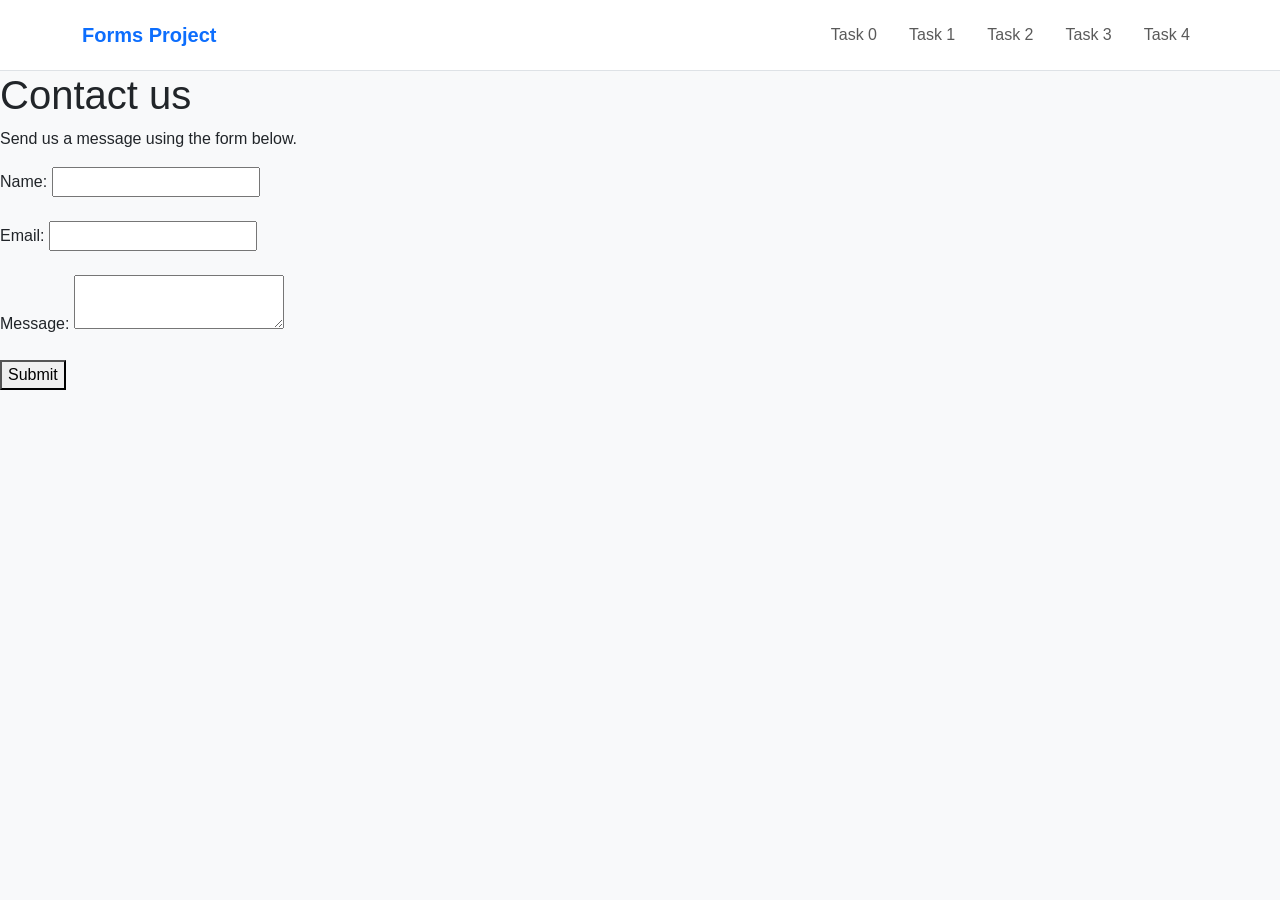
<file: index.html>
<!DOCTYPE html>
<html lang="en">
<head>

    <meta charset="UTF-8">
    <meta name="viewport" content="width=device-width, initial-scale=1.0">

    <link rel="stylesheet" href="bootstrap.css">
    <link rel="stylesheet" href="style.css">
    <title>Contact form</title>
</head>


<body>





<nav class="navbar navbar-expand-lg bg-white border-bottom">
    <div class="container">

        <a class="navbar-brand fw-bold" href="index.html">
            Forms Project
        </a>

        <div class="navbar-nav flex-row flex-wrap gap-3">
            <a class="nav-link" href="index.html">
                Task 0
            </a>

            <a class="nav-link" href="validation.html">
                Task 1
            </a>

            <a class="nav-link" href="bootstrap-form.html">
                Task 2
            </a>

            <a class="nav-link" href="bootstrap-validation.html">
                Task 3
            </a>

            <a class="nav-link" href="registration.html">
                Task 4
            </a>
        </div>

    </div>
</nav>


<h1>Contact us</h1>
<p>Send us a message using the form below.</p>


<form>
    <label for="name">Name:</label>
    <input type="text" id="name" name="name">

    <br><br>

    <label for="email">Email:</label>
    <input type="email" id="email" name="email">

    <br><br>

    <label for="message">Message:</label>
    <textarea type="message" id="message" name="message"></textarea>

    <br><br>

    <button type="submit">Submit</button>

</form>

</body>
</html>
</file>
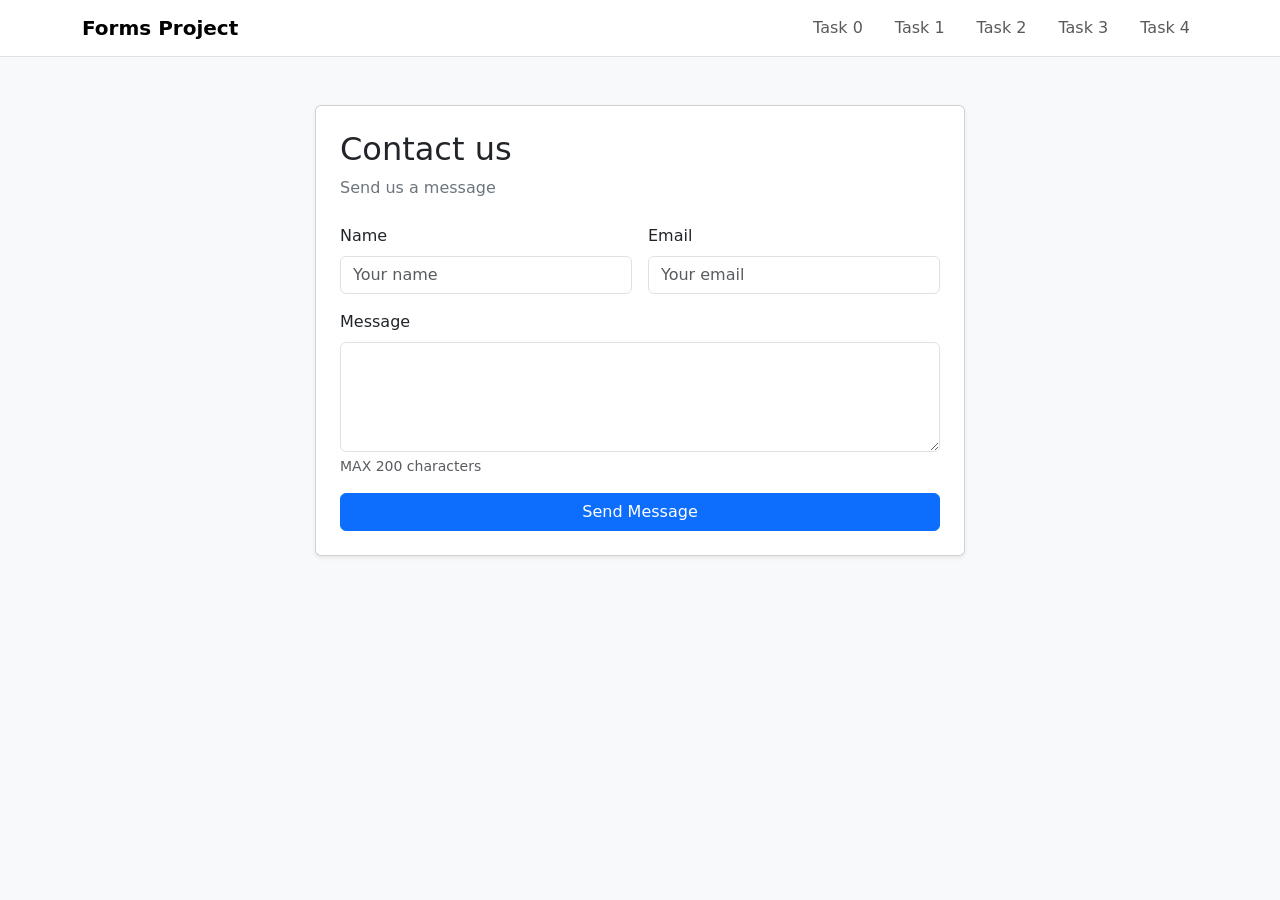
<file: bootstrap-form.html>
<!DOCTYPE html>
<html lang="en" xmlns="http://www.w3.org/1999/html">
<head>
    <meta charset="UTF-8">
    <meta name="viewport"
          content="width=device-width, initial-scale=1.0">
    <link rel="stylesheet" href="bootstrap.css">
    <link rel="stylesheet" href="style.css">





    <title>Bootstrap Contact Form</title>

    <link rel="stylesheet" href="bootstrap.css">
</head>
<body class="bg-light">


<nav class="navbar navbar-expand-lg bg-white border-bottom">
    <div class="container">

        <a class="navbar-brand fw-bold" href="index.html">
            Forms Project
        </a>

        <div class="navbar-nav flex-row flex-wrap gap-3">
            <a class="nav-link" href="index.html">
                Task 0
            </a>

            <a class="nav-link" href="validation.html">
                Task 1
            </a>

            <a class="nav-link" href="bootstrap-form.html">
                Task 2
            </a>

            <a class="nav-link" href="bootstrap-validation.html">
                Task 3
            </a>

            <a class="nav-link" href="registration.html">
                Task 4
            </a>
        </div>

    </div>
</nav>







    <div class="container py-5">
        <div class="card shadow-sm mx-auto"
             style="max-width:650px;">

            <div class="card-body p-4">
                <h2 class="mb-2">Contact us</h2>

                <p class="text-secondary mb-4">
                    Send us a message
                </p>
                <form class="row g-3">

                    <div class="col-md-6">
                        <label for="name" class="form-label">
                            Name
                        </label>
                        <input type="text"
                               class="form-control"
                               id="name"
                               name="name"
                               placeholder="Your name"
                               required>

                    </div>

                    <div class="col-md-6">
                        <label for="email" class="form-label">Email</label>

                        <input type="email"
                               class="form-control"
                               id="email"
                               name="email"
                               placeholder="Your email"
                               required>
                    </div>

                    <div class="col-12">
                        <label for="message" class="form-label">
                            Message
                        </label>
                        <textarea
                            class="form-control"
                            id="message"
                            name="message"
                            rows="4"
                            maxlength="200"
                            placeholder="Write your message......"
                            aria-describedby="messageeHelp"
                            required>
                        </textarea>

                        <div id="messageHelp" class="form-text">
                            MAX 200 characters
                        </div>

                    </div>



                    <div class="col-12">
                        <button type="submit"
                                class="btn btn-primary w-100">
                            Send Message
                        </button>
                    </div>


                </form>

            </div>

        </div>
    </div>





</body>
</html>
</file>
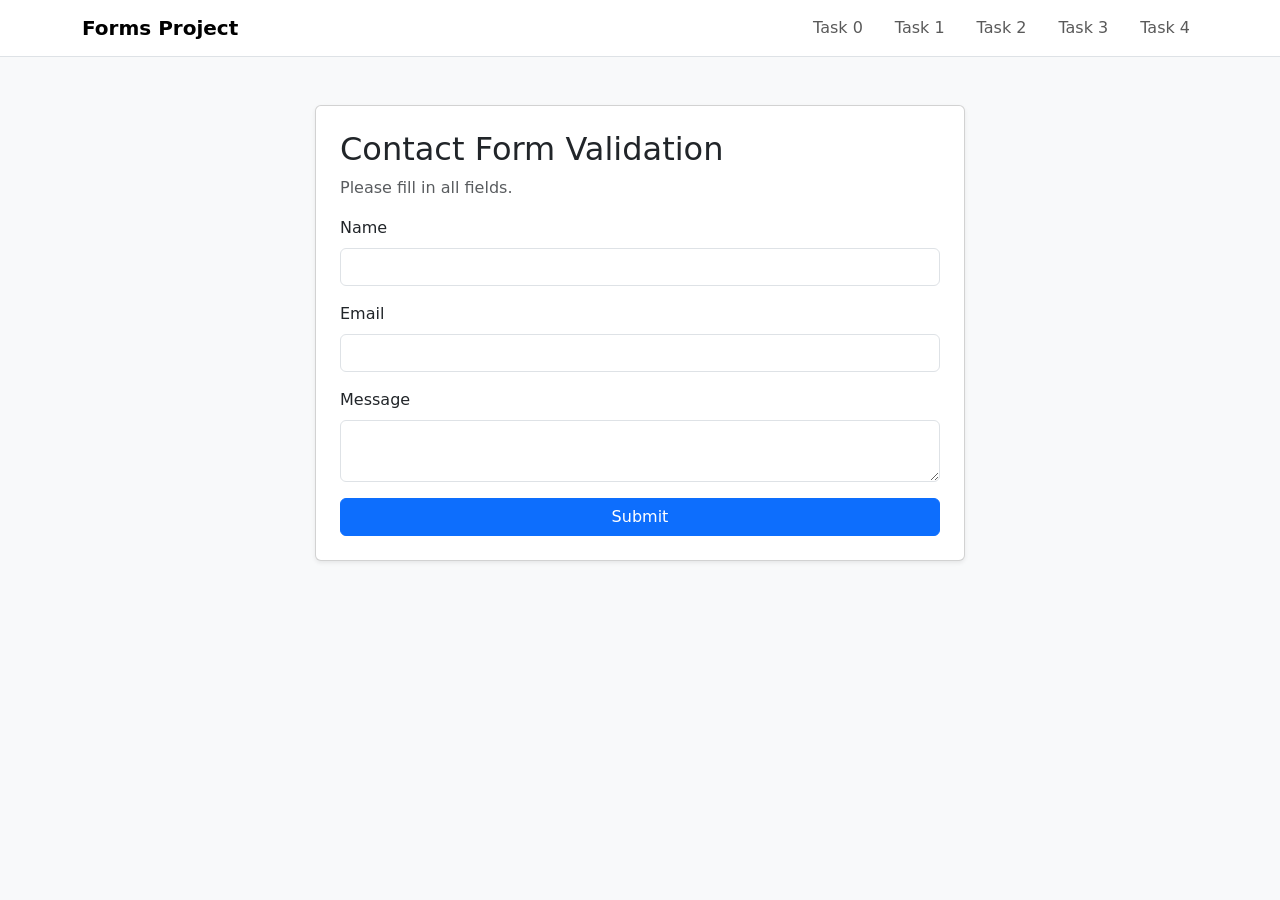
<file: bootstrap-validation.html>
<!DOCTYPE html>
<html lang="en">
<head>
    <meta charset="UTF-8">
    <meta name="viewport"
          content="width=device-width, initial-scale=1.0">
    <link rel="stylesheet" href="bootstrap.css">
    <link rel="stylesheet" href="style.css">


    <title>Bootstrap Validation</title>

    <link rel="stylesheet" href="bootstrap.css">
</head>




<body class="bg-light">


<nav class="navbar navbar-expand-lg bg-white border-bottom">
    <div class="container">

        <a class="navbar-brand fw-bold" href="index.html">
            Forms Project
        </a>

        <div class="navbar-nav flex-row flex-wrap gap-3">
            <a class="nav-link" href="index.html">
                Task 0
            </a>

            <a class="nav-link" href="validation.html">
                Task 1
            </a>

            <a class="nav-link" href="bootstrap-form.html">
                Task 2
            </a>

            <a class="nav-link" href="bootstrap-validation.html">
                Task 3
            </a>

            <a class="nav-link" href="registration.html">
                Task 4
            </a>
        </div>

    </div>
</nav>


<div class="container py-5">

    <div class="card shadow-sm mx-auto"
         style="max-width: 650px;">

        <div class="card-body p-4">

            <h2>Contact Form Validation</h2>
            <p class="text-muted">
                Please fill in all fields.
            </p>

            <form id="contactForm" novalidate>


                <div class="mb-3">
                    <label for="name" class="form-label">
                        Name
                    </label>

                    <input type="text"
                           class="form-control"
                           id="name"
                           minlength="3"
                           required>

                    <div class="valid-feedback">
                        Looks good!
                    </div>

                    <div class="invalid-feedback">
                        Name must contain at least
                        3 characters.
                    </div>
                </div>

                <!-- Email -->
                <div class="mb-3">
                    <label for="email" class="form-label">
                        Email
                    </label>

                    <input type="email"
                           class="form-control"
                           id="email"
                           required>

                    <div class="valid-feedback">
                        Looks good!
                    </div>

                    <div class="invalid-feedback">
                        Please enter a valid email.
                    </div>
                </div>

                <!-- Message -->
                <div class="mb-3">
                    <label for="message" class="form-label">
                        Message
                    </label>

                    <textarea
                            class="form-control"
                            id="message"
                            minlength="10"
                            required></textarea>

                    <div class="valid-feedback">
                        Looks good!
                    </div>

                    <div class="invalid-feedback">
                        Message must contain at least
                        10 characters.
                    </div>
                </div>

                <button type="submit"
                        class="btn btn-primary w-100">
                    Submit
                </button>

                <div id="successMessage"
                     class="alert alert-success mt-3 d-none">
                    Form submitted successfully!
                </div>

            </form>
        </div>
    </div>
</div>





</body>
</html>
</file>
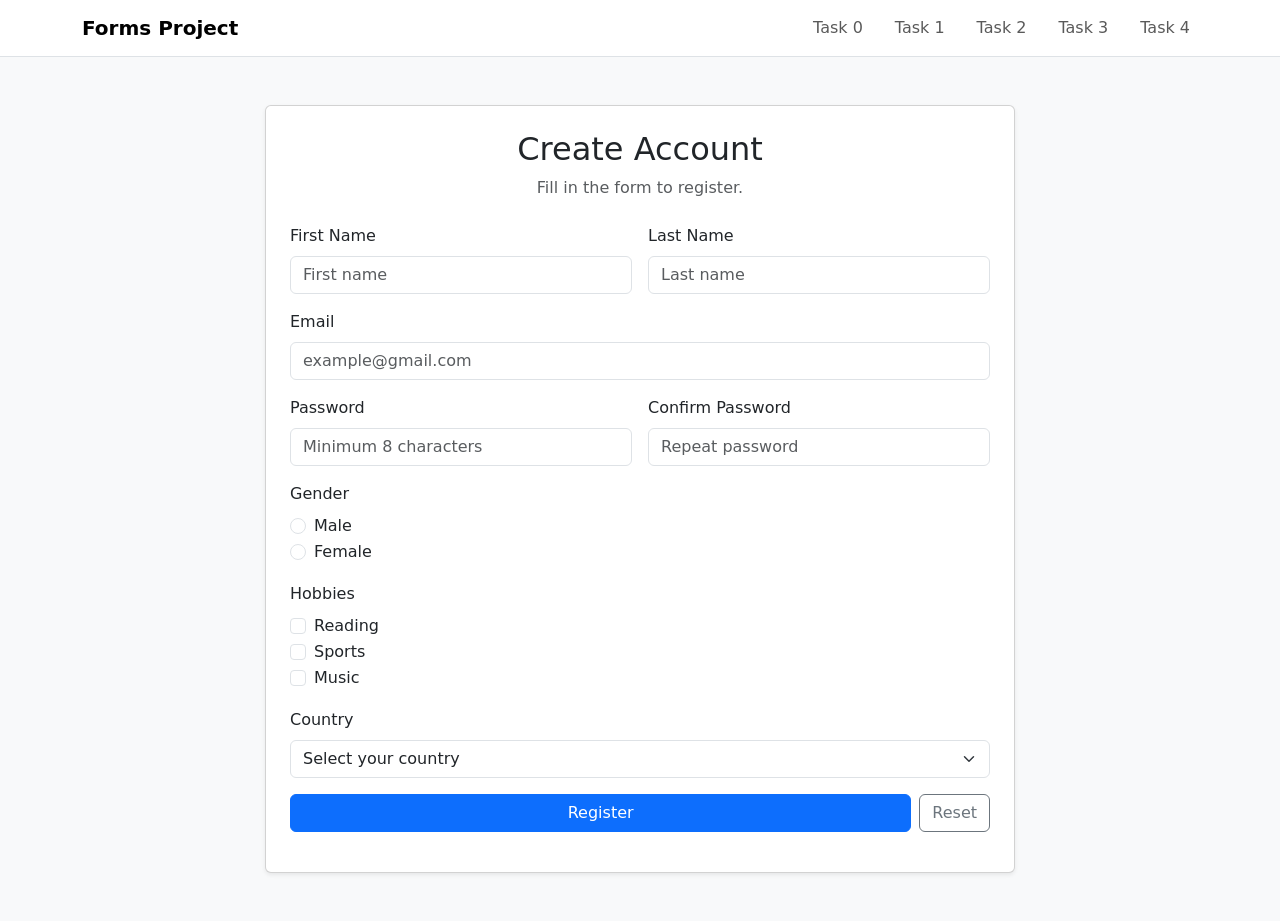
<file: registration.html>
<!DOCTYPE html>
<html lang="en">
<head>
    <meta charset="UTF-8">
    <meta name="viewport"
          content="width=device-width, initial-scale=1.0">

    <link rel="stylesheet" href="bootstrap.css">
    <link rel="stylesheet" href="style.css">

    <title>Registration Form</title>

    <link rel="stylesheet" href="bootstrap.css">
</head>

<body class="bg-light">

<nav class="navbar navbar-expand-lg bg-white border-bottom">
    <div class="container">

        <a class="navbar-brand fw-bold" href="index.html">
            Forms Project
        </a>

        <div class="navbar-nav flex-row flex-wrap gap-3">
            <a class="nav-link" href="index.html">
                Task 0
            </a>

            <a class="nav-link" href="validation.html">
                Task 1
            </a>

            <a class="nav-link" href="bootstrap-form.html">
                Task 2
            </a>

            <a class="nav-link" href="bootstrap-validation.html">
                Task 3
            </a>

            <a class="nav-link" href="registration.html">
                Task 4
            </a>
        </div>

    </div>
</nav>


<div class="container py-5">

    <div class="card shadow-sm mx-auto"
         style="max-width: 750px;">

        <div class="card-body p-4">

            <h2 class="text-center mb-2">
                Create Account
            </h2>

            <p class="text-center text-muted mb-4">
                Fill in the form to register.
            </p>

            <form id="registrationForm"
                  class="row g-3"
                  novalidate>

                <!-- First Name -->
                <div class="col-md-6">
                    <label for="firstName"
                           class="form-label">
                        First Name
                    </label>

                    <input type="text"
                           class="form-control"
                           id="firstName"
                           name="firstName"
                           minlength="2"
                           placeholder="First name"
                           required>

                    <div class="valid-feedback">
                        Looks good!
                    </div>

                    <div class="invalid-feedback">
                        Enter at least 2 characters.
                    </div>
                </div>





                <div class="col-md-6">
                    <label for="lastName"
                           class="form-label">
                        Last Name
                    </label>

                    <input type="text"
                           class="form-control"
                           id="lastName"
                           name="lastName"
                           minlength="2"
                           placeholder="Last name"
                           required>

                    <div class="valid-feedback">
                        Looks good!
                    </div>

                    <div class="invalid-feedback">
                        Enter at least 2 characters.
                    </div>
                </div>




                <div class="col-12">
                    <label for="email"
                           class="form-label">
                        Email
                    </label>

                    <input type="email"
                           class="form-control"
                           id="email"
                           name="email"
                           placeholder="example@gmail.com"
                           required>

                    <div class="valid-feedback">
                        Looks good!
                    </div>

                    <div class="invalid-feedback">
                        Enter a valid email address.
                    </div>
                </div>

                <!-- Password -->
                <div class="col-md-6">
                    <label for="password"
                           class="form-label">
                        Password
                    </label>

                    <input type="password"
                           class="form-control"
                           id="password"
                           name="password"
                           minlength="8"
                           placeholder="Minimum 8 characters"
                           required>

                    <div class="valid-feedback">
                        Strong enough!
                    </div>

                    <div class="invalid-feedback">
                        Minimum 8 characters required.
                    </div>
                </div>






                <div class="col-md-6">
                    <label for="confirmPassword"
                           class="form-label">
                        Confirm Password
                    </label>

                    <input type="password"
                           class="form-control"
                           id="confirmPassword"
                           name="confirmPassword"
                           placeholder="Repeat password"
                           required>

                    <div class="valid-feedback">
                        Passwords match!
                    </div>

                    <div class="invalid-feedback">
                        Passwords must match.
                    </div>
                </div>

                <div class="col-12">
                    <label class="form-label">
                        Gender
                    </label>

                    <div class="form-check">
                        <input class="form-check-input"
                               type="radio"
                               name="gender"
                               id="male"
                               value="male"
                               required>

                        <label class="form-check-label"
                               for="male">
                            Male
                        </label>
                    </div>

                    <div class="form-check">
                        <input class="form-check-input"
                               type="radio"
                               name="gender"
                               id="female"
                               value="female">

                        <label class="form-check-label"
                               for="female">
                            Female
                        </label>
                    </div>
                </div>


                <div class="col-12">
                    <label class="form-label">
                        Hobbies
                    </label>

                    <div class="form-check">
                        <input class="form-check-input"
                               type="checkbox"
                               id="reading"
                               name="hobbies"
                               value="reading">

                        <label class="form-check-label"
                               for="reading">
                            Reading
                        </label>
                    </div>

                    <div class="form-check">
                        <input class="form-check-input"
                               type="checkbox"
                               id="sports"
                               name="hobbies"
                               value="sports">

                        <label class="form-check-label"
                               for="sports">
                            Sports
                        </label>
                    </div>

                    <div class="form-check">
                        <input class="form-check-input"
                               type="checkbox"
                               id="music"
                               name="hobbies"
                               value="music">

                        <label class="form-check-label"
                               for="music">
                            Music
                        </label>
                    </div>
                </div>


                <div class="col-12">
                    <label for="country"
                           class="form-label">
                        Country
                    </label>

                    <select class="form-select"
                            id="country"
                            name="country"
                            required>

                        <option value="">
                            Select your country
                        </option>
                        <option value="kz">
                            Kazakhstan
                        </option>
                        <option value="uz">
                            Uzbekistan
                        </option>
                        <option value="kg">
                            Kyrgyzstan
                        </option>
                        <option value="other">
                            Other
                        </option>
                    </select>

                    <div class="valid-feedback">
                        Looks good!
                    </div>

                    <div class="invalid-feedback">
                        Please select a country.
                    </div>
                </div>


                <div class="col-12 d-flex gap-2">

                    <button type="submit"
                            class="btn btn-primary flex-grow-1">
                        Register
                    </button>

                    <button type="reset"
                            class="btn btn-outline-secondary">
                        Reset
                    </button>

                </div>

                <div class="col-12">
                    <div id="successMessage"
                         class="alert alert-success d-none">
                        Registration validated successfully!
                    </div>
                </div>

            </form>

        </div>
    </div>
</div>



</body>
</html>
</file>
<file: style.css>
body {
    background-color: #f8f9fa;
    font-family: Arial, sans-serif;
}

.navbar {
    padding: 15px 0;
}

.navbar-brand {
    color: #0d6efd;
}

.nav-link {
    font-weight: 500;
}

.nav-link:hover {
    color: #0d6efd;
}

.card {
    border-radius: 12px;
}

.btn {
    border-radius: 8px;
}
</file>
